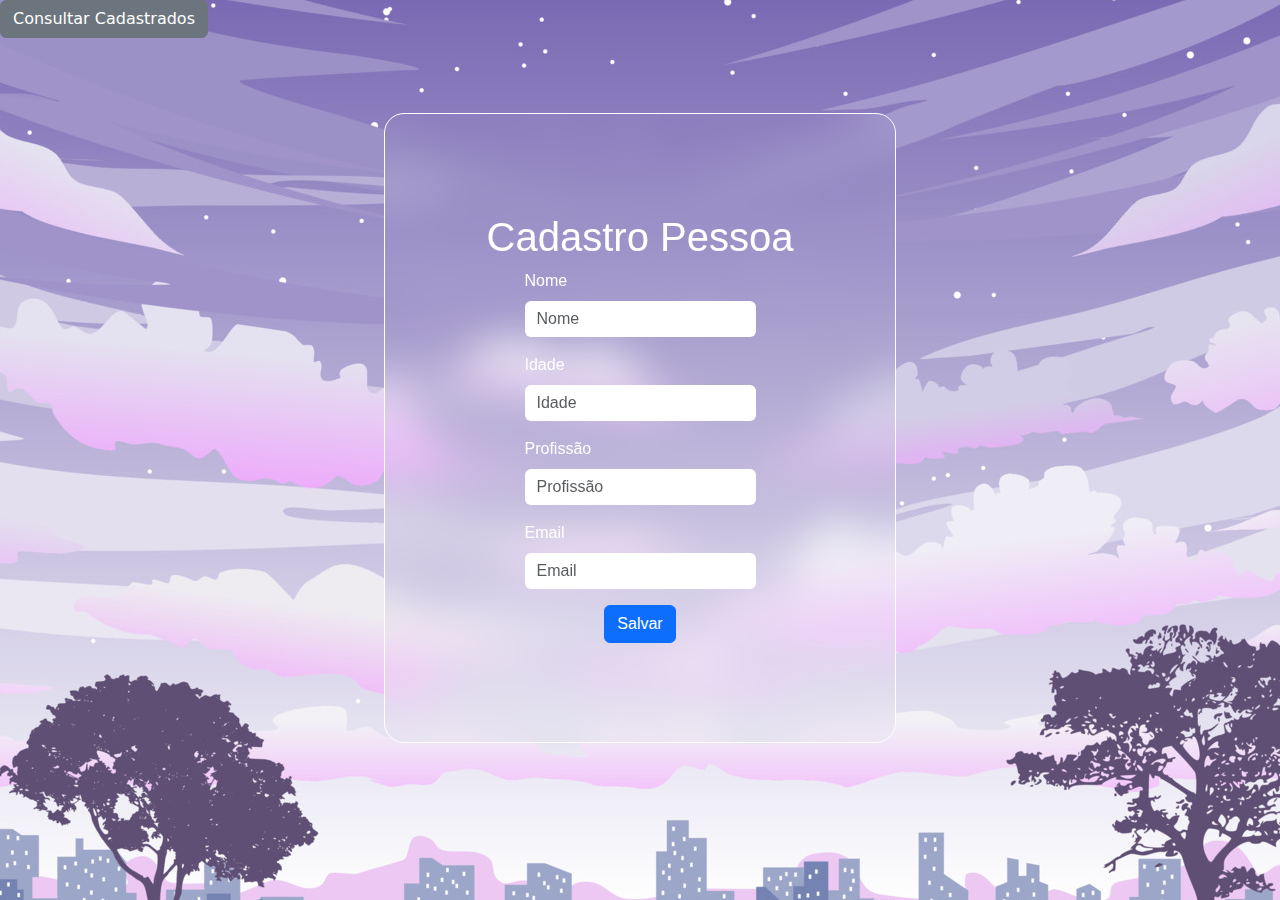
<file: index.html>
<!DOCTYPE html>
<html lang="en">
<head>
    <meta charset="UTF-8">
    <meta name="viewport" content="width=device-width, initial-scale=1.0">
    <title>Cadastro Pessoa</title>
    <link rel="stylesheet" href="style.css">
    <link href="https://cdn.jsdelivr.net/npm/bootstrap@5.3.3/dist/css/bootstrap.min.css" rel="stylesheet" integrity="sha384-QWTKZyjpPEjISv5WaRU9OFeRpok6YctnYmDr5pNlyT2bRjXh0JMhjY6hW+ALEwIH" crossorigin="anonymous">
</head>
<body>
    <a id="link-consulta-cadastrados" class="btn btn-secondary" href="lista.html">Consultar Cadastrados</a>
    <div id="container" class="container-fluid">
        <h1>Cadastro Pessoa</h1>
        <div class="mb-3">
            <label for="exampleInputEmail1" class="form-label">Nome</label>
            <input required placeholder="Nome" type="text" class="form-control" id="nome" aria-describedby="emailHelp">
        </div>
        <div class="mb-3">
            <label for="exampleInputEmail1" class="form-label">Idade</label>
            <input required placeholder="Idade" type="texto" class="form-control" id="idade" aria-describedby="emailHelp">
        </div>
        <div class="mb-3">
            <label for="exampleInputEmail1" class="form-label">Profissão</label>
            <input required placeholder="Profissão" type="texto" class="form-control" id="profissao" aria-describedby="emailHelp">
        </div>
        <div class="mb-3">
            <label for="exampleInputEmail1" class="form-label">Email</label>
            <input required placeholder="Email" type="email" class="form-control" id="email" aria-describedby="emailHelp">
        </div>
        <button onclick="cadastrar()" class="btn btn-primary">Salvar</button>
    </div>
    <script src="script.js"></script>
    <script src="https://cdn.jsdelivr.net/npm/bootstrap@5.3.3/dist/js/bootstrap.bundle.min.js" integrity="sha384-YvpcrYf0tY3lHB60NNkmXc5s9fDVZLESaAA55NDzOxhy9GkcIdslK1eN7N6jIeHz" crossorigin="anonymous"></script>    
</body>
</html>
</file>
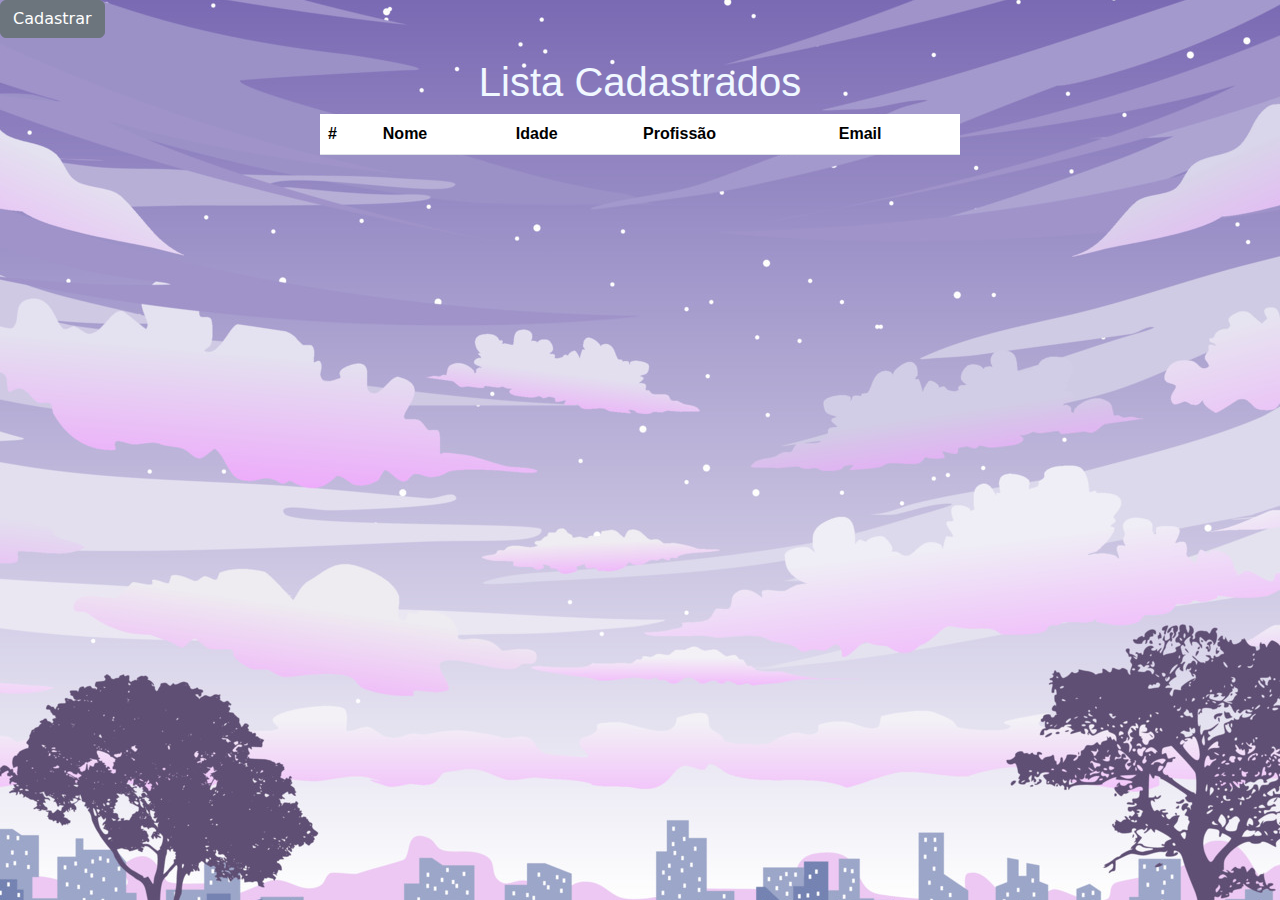
<file: lista.html>
<!DOCTYPE html>
<html lang="en">
<head>
    <meta charset="UTF-8">
    <meta name="viewport" content="width=device-width, initial-scale=1.0">
    <title>Document</title>
    <link href="https://cdn.jsdelivr.net/npm/bootstrap@5.3.3/dist/css/bootstrap.min.css" rel="stylesheet" integrity="sha384-QWTKZyjpPEjISv5WaRU9OFeRpok6YctnYmDr5pNlyT2bRjXh0JMhjY6hW+ALEwIH" crossorigin="anonymous">
    <link rel="stylesheet" href="style.css">
</head>
<body>
  <a id="link-consulta-cadastrados" class="btn btn-secondary" href="index.html">Cadastrar</a>
  <div class="d-flex justify-content-center align-items-center w-100 h-70 flex-column">
    <h1>Lista Cadastrados</h1>
    <table class="table table-striped w-50 h-50">
      <thead>
        <tr>
          <th scope="col">#</th>
            <th scope="col">Nome</th>
            <th scope="col">Idade</th>
            <th scope="col">Profissão</th>
            <th scope="col">Email</th>
          </tr>
        </thead>
        <tbody id="tbody">
        </tbody>
      </table>
    </div>

      <script>

        for(let i = 1;i<=localStorage.length;i++){

            let pessoa = JSON.parse(localStorage.getItem(i));
            let linha = document.createElement('tr');
            let td_id = document.createElement('td');
            let td_nome = document.createElement('td');
            let td_idade = document.createElement('td');
            let td_profissao = document.createElement('td');
            let td_email = document.createElement('td');

            td_id.textContent = i;  
            td_nome.textContent = pessoa.nome;
            td_idade.textContent = pessoa.idade;
            td_profissao.textContent = pessoa.profissao;
            td_email.textContent = pessoa.email;
            
            linha.appendChild(td_id);
            linha.appendChild(td_nome);
            linha.appendChild(td_idade);
            linha.appendChild(td_profissao);
            linha.appendChild(td_email);

            let tabela = document.getElementById('tbody');
            tabela.appendChild(linha);
        }

    </script>
    <script src="https://cdn.jsdelivr.net/npm/bootstrap@5.3.3/dist/js/bootstrap.bundle.min.js" integrity="sha384-YvpcrYf0tY3lHB60NNkmXc5s9fDVZLESaAA55NDzOxhy9GkcIdslK1eN7N6jIeHz" crossorigin="anonymous"></script>    
</body>
</html>
</file>
<file: style.css>
*{
    font-family: Verdana, Geneva, Tahoma, sans-serif;
}
body{
    background-image: url('paisagem.jpg');
    background-size: auto;      
    background-position: center; 
    background-repeat: no-repeat; 
    background-attachment: fixed; 
    width: 100vw;                 
    height: 100vh;                
}
#container > h1{
    color: white;
}

h1{
    color: aliceblue;
    margin-top: 20px;
}

#container > div > label{
    color: white;
}

#container > div > input{
    border: transparent;
}

#container{
    height: 70%;
    width: 40%;
    margin-top: 75px;
    display: flex;
    justify-content: center;
    align-items: center;
    flex-direction: column;
    border: 1px solid white;
    border-radius: 20px;
    padding: 20px;
    background: transparent;
    backdrop-filter: blur(20px);
}
</file>
